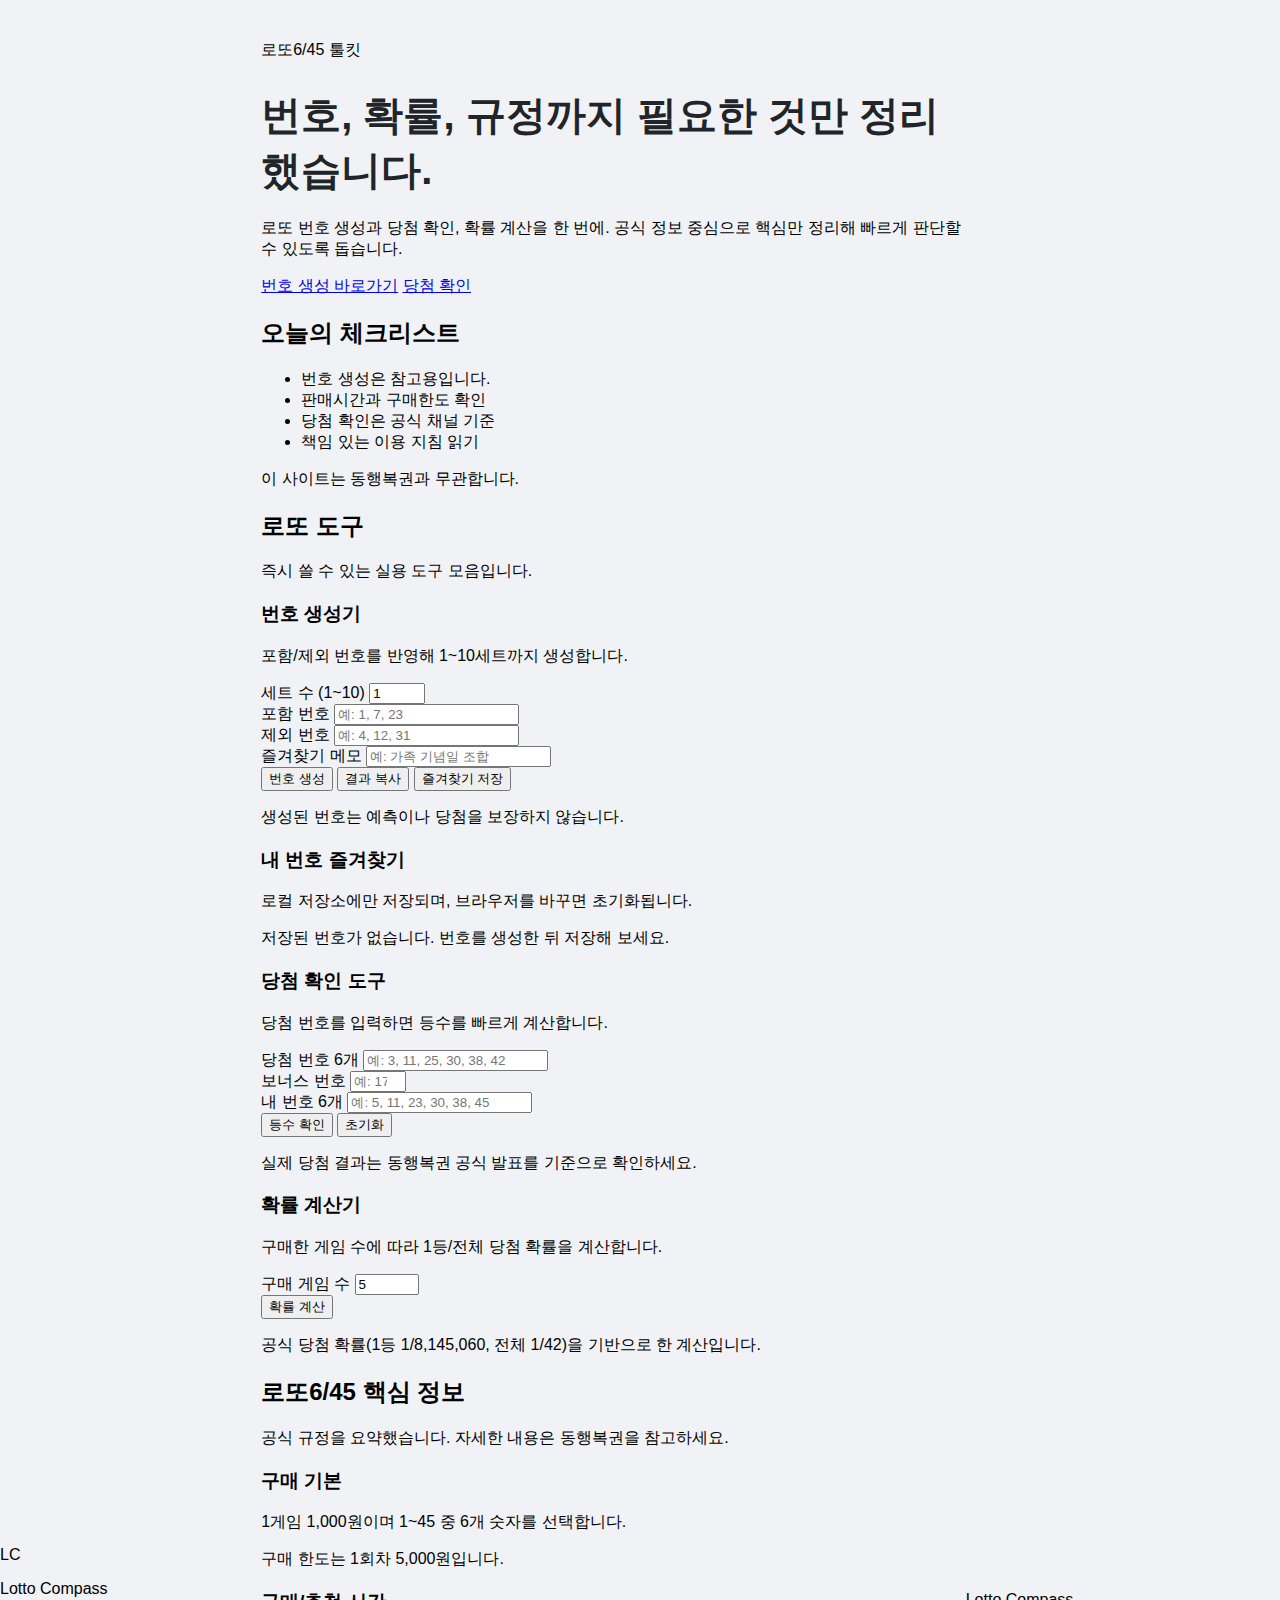
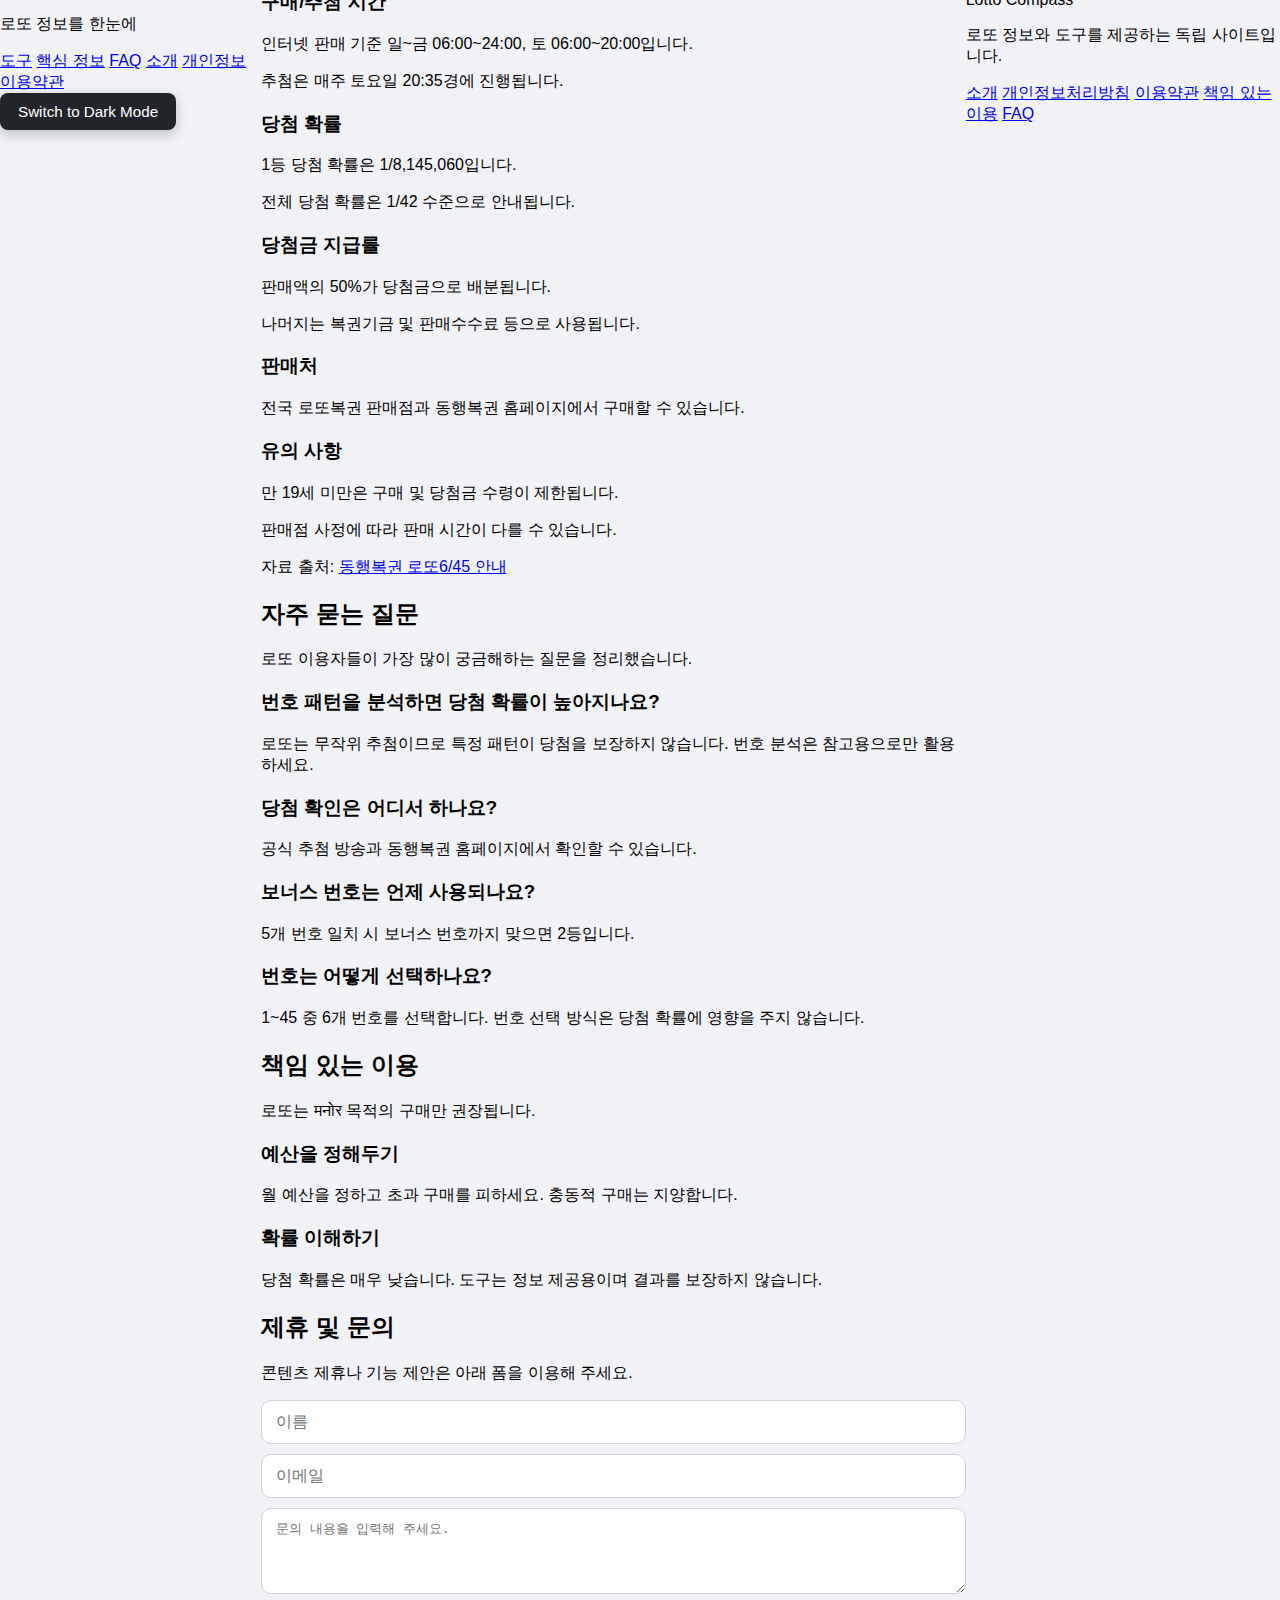
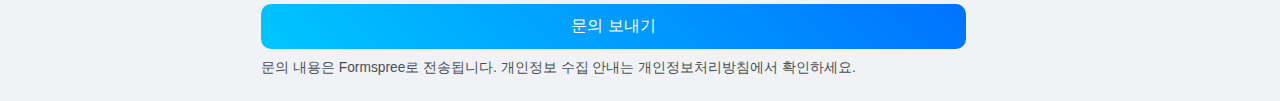
<file: index.html>
<!DOCTYPE html>
<html lang="ko">
<head>
    <meta charset="UTF-8">
    <meta name="viewport" content="width=device-width, initial-scale=1.0">
    <title>Lotto Compass | 로또 번호 생성, 당첨 확인, 확률 계산</title>
    <meta name="description" content="로또6/45 번호 생성, 당첨 확인, 확률 계산과 구매 규정 요약을 한 곳에서 제공합니다.">
    <meta name="robots" content="index,follow">
    <link rel="icon" type="image/svg+xml" href="favicon.svg">
    <meta property="og:locale" content="ko_KR">
    <meta property="og:site_name" content="Lotto Compass">
    <meta property="og:type" content="website">
    <meta property="og:title" content="Lotto Compass | 로또 번호 생성, 당첨 확인, 확률 계산">
    <meta property="og:description" content="로또6/45 번호 생성, 당첨 확인, 확률 계산과 구매 규정 요약을 한 곳에서 제공합니다.">
    <meta name="twitter:card" content="summary">
    <meta name="twitter:title" content="Lotto Compass | 로또 번호 생성, 당첨 확인, 확률 계산">
    <meta name="twitter:description" content="로또6/45 번호 생성, 당첨 확인, 확률 계산과 구매 규정 요약을 한 곳에서 제공합니다.">
    <script type="application/ld+json">
        {
            "@context": "https://schema.org",
            "@type": "FAQPage",
            "mainEntity": [
                {
                    "@type": "Question",
                    "name": "번호 패턴을 분석하면 당첨 확률이 높아지나요?",
                    "acceptedAnswer": {
                        "@type": "Answer",
                        "text": "로또는 무작위 추첨이므로 특정 패턴이 당첨을 보장하지 않습니다. 번호 분석은 참고용으로만 활용하세요."
                    }
                },
                {
                    "@type": "Question",
                    "name": "당첨 확인은 어디서 하나요?",
                    "acceptedAnswer": {
                        "@type": "Answer",
                        "text": "공식 추첨 방송과 동행복권 홈페이지에서 확인할 수 있습니다."
                    }
                },
                {
                    "@type": "Question",
                    "name": "보너스 번호는 언제 사용되나요?",
                    "acceptedAnswer": {
                        "@type": "Answer",
                        "text": "5개 번호 일치 시 보너스 번호까지 맞으면 2등입니다."
                    }
                },
                {
                    "@type": "Question",
                    "name": "번호는 어떻게 선택하나요?",
                    "acceptedAnswer": {
                        "@type": "Answer",
                        "text": "1~45 중 6개 번호를 선택합니다. 번호 선택 방식은 당첨 확률에 영향을 주지 않습니다."
                    }
                }
            ]
        }
    </script>
    <link rel="stylesheet" href="style.css">
    <!-- Google tag (gtag.js) -->
    <script async src="https://www.googletagmanager.com/gtag/js?id=G-RKY088JV2Y"></script>
    <script>
      window.dataLayer = window.dataLayer || [];
      function gtag(){dataLayer.push(arguments);}
      gtag('js', new Date());

      gtag('config', 'G-RKY088JV2Y');
    </script>
    <!-- Microsoft Clarity -->
    <script type="text/javascript">
        (function(c,l,a,r,i,t,y){
            c[a]=c[a]||function(){(c[a].q=c[a].q||[]).push(arguments)};
            t=l.createElement(r);t.async=1;t.src="https://www.clarity.ms/tag/"+i;
            y=l.getElementsByTagName(r)[0];y.parentNode.insertBefore(t,y);
        })(window, document, "clarity", "script", "vmexpzurxr");
    </script>
</head>
<body>
    <header class="site-header">
        <div class="brand">
            <span class="brand-mark">LC</span>
            <div>
                <p class="brand-title">Lotto Compass</p>
                <p class="brand-subtitle">로또 정보를 한눈에</p>
            </div>
        </div>
        <nav class="site-nav">
            <a href="#tools">도구</a>
            <a href="#guide">핵심 정보</a>
            <a href="#faq">FAQ</a>
            <a href="about.html">소개</a>
            <a href="privacy.html">개인정보</a>
            <a href="terms.html">이용약관</a>
        </nav>
        <button id="theme-toggle-btn" class="theme-toggle-btn" type="button">Switch to Light Mode</button>
    </header>

    <main class="page">
        <section class="hero">
            <div>
                <p class="eyebrow">로또6/45 툴킷</p>
                <h1>번호, 확률, 규정까지
                    <span class="hero-accent">필요한 것만 정리했습니다.</span>
                </h1>
                <p class="hero-desc">
                    로또 번호 생성과 당첨 확인, 확률 계산을 한 번에. 공식 정보 중심으로 핵심만 정리해
                    빠르게 판단할 수 있도록 돕습니다.
                </p>
                <div class="hero-actions">
                    <a class="primary-btn" href="#generator">번호 생성 바로가기</a>
                    <a class="ghost-btn" href="#checker">당첨 확인</a>
                </div>
            </div>
            <div class="hero-card">
                <h2>오늘의 체크리스트</h2>
                <ul class="checklist">
                    <li>번호 생성은 참고용입니다.</li>
                    <li>판매시간과 구매한도 확인</li>
                    <li>당첨 확인은 공식 채널 기준</li>
                    <li>책임 있는 이용 지침 읽기</li>
                </ul>
                <p class="hero-note">이 사이트는 동행복권과 무관합니다.</p>
            </div>
        </section>

        <section id="tools" class="section">
            <div class="section-head">
                <h2>로또 도구</h2>
                <p>즉시 쓸 수 있는 실용 도구 모음입니다.</p>
            </div>

            <div class="grid two">
                <article id="generator" class="panel">
                    <div class="panel-head">
                        <h3>번호 생성기</h3>
                        <p>포함/제외 번호를 반영해 1~10세트까지 생성합니다.</p>
                    </div>
                    <div class="form-row">
                        <label for="set-count">세트 수 (1~10)</label>
                        <input id="set-count" type="number" min="1" max="10" value="1">
                    </div>
                    <div class="form-row">
                        <label for="include-numbers">포함 번호</label>
                        <input id="include-numbers" type="text" placeholder="예: 1, 7, 23">
                    </div>
                    <div class="form-row">
                        <label for="exclude-numbers">제외 번호</label>
                        <input id="exclude-numbers" type="text" placeholder="예: 4, 12, 31">
                    </div>
                    <div class="form-row">
                        <label for="favorite-note">즐겨찾기 메모</label>
                        <input id="favorite-note" type="text" placeholder="예: 가족 기념일 조합">
                    </div>
                    <div class="actions">
                        <button id="generate-btn" class="primary-btn" type="button">번호 생성</button>
                        <button id="copy-btn" class="ghost-btn" type="button">결과 복사</button>
                        <button id="save-btn" class="ghost-btn" type="button">즐겨찾기 저장</button>
                    </div>
                    <p id="generator-message" class="helper-text" aria-live="polite"></p>
                    <div id="lotto-numbers" class="lotto-sets"></div>
                    <p class="disclaimer">생성된 번호는 예측이나 당첨을 보장하지 않습니다.</p>
                </article>

                <article class="panel" id="favorites">
                    <div class="panel-head">
                        <h3>내 번호 즐겨찾기</h3>
                        <p>로컬 저장소에만 저장되며, 브라우저를 바꾸면 초기화됩니다.</p>
                    </div>
                    <div id="favorites-list" class="favorites-list"></div>
                    <p id="favorites-empty" class="helper-text">저장된 번호가 없습니다. 번호를 생성한 뒤 저장해 보세요.</p>
                </article>
            </div>

            <div class="grid two">
                <article id="checker" class="panel">
                    <div class="panel-head">
                        <h3>당첨 확인 도구</h3>
                        <p>당첨 번호를 입력하면 등수를 빠르게 계산합니다.</p>
                    </div>
                    <div class="form-row">
                        <label for="winning-numbers">당첨 번호 6개</label>
                        <input id="winning-numbers" type="text" placeholder="예: 3, 11, 25, 30, 38, 42">
                    </div>
                    <div class="form-row">
                        <label for="bonus-number">보너스 번호</label>
                        <input id="bonus-number" type="number" min="1" max="45" placeholder="예: 17">
                    </div>
                    <div class="form-row">
                        <label for="my-numbers">내 번호 6개</label>
                        <input id="my-numbers" type="text" placeholder="예: 5, 11, 23, 30, 38, 45">
                    </div>
                    <div class="actions">
                        <button id="check-btn" class="primary-btn" type="button">등수 확인</button>
                        <button id="reset-checker" class="ghost-btn" type="button">초기화</button>
                    </div>
                    <div id="checker-result" class="result-box" aria-live="polite"></div>
                    <p class="disclaimer">실제 당첨 결과는 동행복권 공식 발표를 기준으로 확인하세요.</p>
                </article>

                <article id="odds" class="panel">
                    <div class="panel-head">
                        <h3>확률 계산기</h3>
                        <p>구매한 게임 수에 따라 1등/전체 당첨 확률을 계산합니다.</p>
                    </div>
                    <div class="form-row">
                        <label for="ticket-count">구매 게임 수</label>
                        <input id="ticket-count" type="number" min="1" max="100" value="5">
                    </div>
                    <div class="actions">
                        <button id="calc-odds" class="primary-btn" type="button">확률 계산</button>
                    </div>
                    <div id="odds-output" class="result-box" aria-live="polite"></div>
                    <p class="disclaimer">공식 당첨 확률(1등 1/8,145,060, 전체 1/42)을 기반으로 한 계산입니다.</p>
                </article>
            </div>
        </section>

        <section id="guide" class="section">
            <div class="section-head">
                <h2>로또6/45 핵심 정보</h2>
                <p>공식 규정을 요약했습니다. 자세한 내용은 동행복권을 참고하세요.</p>
            </div>
            <div class="grid three">
                <article class="info-card">
                    <h3>구매 기본</h3>
                    <p>1게임 1,000원이며 1~45 중 6개 숫자를 선택합니다.</p>
                    <p>구매 한도는 1회차 5,000원입니다.</p>
                </article>
                <article class="info-card">
                    <h3>구매/추첨 시간</h3>
                    <p>인터넷 판매 기준 일~금 06:00~24:00, 토 06:00~20:00입니다.</p>
                    <p>추첨은 매주 토요일 20:35경에 진행됩니다.</p>
                </article>
                <article class="info-card">
                    <h3>당첨 확률</h3>
                    <p>1등 당첨 확률은 1/8,145,060입니다.</p>
                    <p>전체 당첨 확률은 1/42 수준으로 안내됩니다.</p>
                </article>
                <article class="info-card">
                    <h3>당첨금 지급률</h3>
                    <p>판매액의 50%가 당첨금으로 배분됩니다.</p>
                    <p>나머지는 복권기금 및 판매수수료 등으로 사용됩니다.</p>
                </article>
                <article class="info-card">
                    <h3>판매처</h3>
                    <p>전국 로또복권 판매점과 동행복권 홈페이지에서 구매할 수 있습니다.</p>
                </article>
                <article class="info-card">
                    <h3>유의 사항</h3>
                    <p>만 19세 미만은 구매 및 당첨금 수령이 제한됩니다.</p>
                    <p>판매점 사정에 따라 판매 시간이 다를 수 있습니다.</p>
                </article>
            </div>
            <div class="source-note">
                자료 출처: <a href="https://www.dhlottery.co.kr/lt645/intro" target="_blank" rel="noopener noreferrer">동행복권 로또6/45 안내</a>
            </div>
        </section>

        <section id="faq" class="section">
            <div class="section-head">
                <h2>자주 묻는 질문</h2>
                <p>로또 이용자들이 가장 많이 궁금해하는 질문을 정리했습니다.</p>
            </div>
            <div class="faq-grid">
                <article class="panel">
                    <h3>번호 패턴을 분석하면 당첨 확률이 높아지나요?</h3>
                    <p>로또는 무작위 추첨이므로 특정 패턴이 당첨을 보장하지 않습니다. 번호 분석은 참고용으로만 활용하세요.</p>
                </article>
                <article class="panel">
                    <h3>당첨 확인은 어디서 하나요?</h3>
                    <p>공식 추첨 방송과 동행복권 홈페이지에서 확인할 수 있습니다.</p>
                </article>
                <article class="panel">
                    <h3>보너스 번호는 언제 사용되나요?</h3>
                    <p>5개 번호 일치 시 보너스 번호까지 맞으면 2등입니다.</p>
                </article>
                <article class="panel">
                    <h3>번호는 어떻게 선택하나요?</h3>
                    <p>1~45 중 6개 번호를 선택합니다. 번호 선택 방식은 당첨 확률에 영향을 주지 않습니다.</p>
                </article>
            </div>
        </section>

        <section class="section">
            <div class="section-head">
                <h2>책임 있는 이용</h2>
                <p>로또는 मनोर 목적의 구매만 권장됩니다.</p>
            </div>
            <div class="grid two">
                <article class="panel">
                    <h3>예산을 정해두기</h3>
                    <p>월 예산을 정하고 초과 구매를 피하세요. 충동적 구매는 지양합니다.</p>
                </article>
                <article class="panel">
                    <h3>확률 이해하기</h3>
                    <p>당첨 확률은 매우 낮습니다. 도구는 정보 제공용이며 결과를 보장하지 않습니다.</p>
                </article>
            </div>
        </section>

        <section class="section" id="contact">
            <div class="section-head">
                <h2>제휴 및 문의</h2>
                <p>콘텐츠 제휴나 기능 제안은 아래 폼을 이용해 주세요.</p>
            </div>
            <form class="affiliate-form" action="https://formspree.io/f/mlgwpvoa" method="POST">
                <input type="text" name="name" placeholder="이름" required>
                <input type="email" name="email" placeholder="이메일" required>
                <textarea name="message" rows="4" placeholder="문의 내용을 입력해 주세요." required></textarea>
                <button type="submit" class="submit-btn">문의 보내기</button>
            </form>
            <p class="form-note">문의 내용은 Formspree로 전송됩니다. 개인정보 수집 안내는 개인정보처리방침에서 확인하세요.</p>
        </section>
    </main>

    <footer class="site-footer">
        <div>
            <p class="footer-title">Lotto Compass</p>
            <p>로또 정보와 도구를 제공하는 독립 사이트입니다.</p>
        </div>
        <div class="footer-links">
            <a href="about.html">소개</a>
            <a href="privacy.html">개인정보처리방침</a>
            <a href="terms.html">이용약관</a>
            <a href="responsible.html">책임 있는 이용</a>
            <a href="faq.html">FAQ</a>
        </div>
    </footer>

    <script src="main.js"></script>
</body>
</html>
</file>
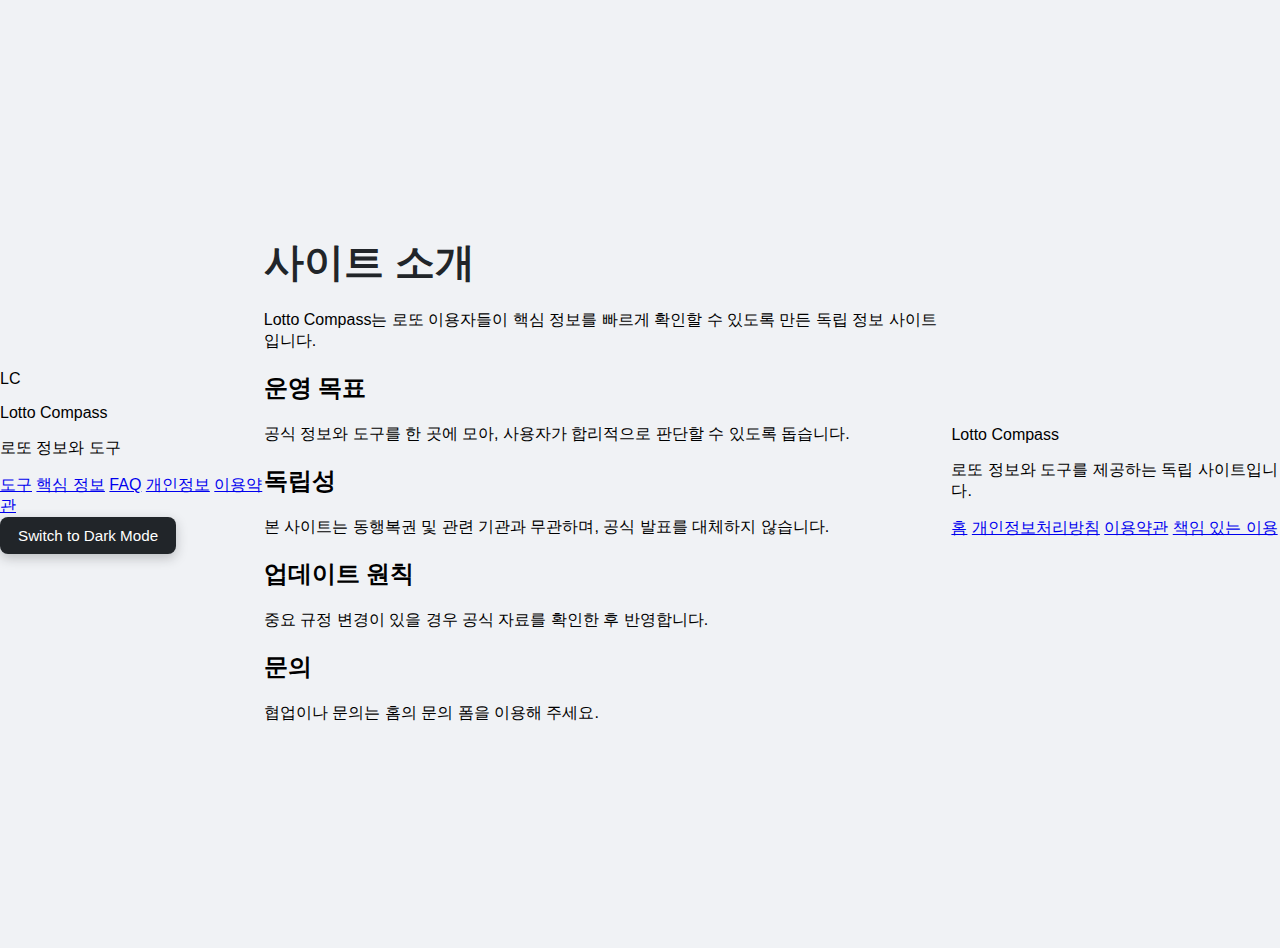
<file: about.html>
<!DOCTYPE html>
<html lang="ko">
<head>
    <meta charset="UTF-8">
    <meta name="viewport" content="width=device-width, initial-scale=1.0">
    <title>소개 | Lotto Compass</title>
    <meta name="description" content="Lotto Compass의 운영 목표, 독립성, 업데이트 원칙을 소개합니다.">
    <meta name="robots" content="index,follow">
    <link rel="icon" type="image/svg+xml" href="favicon.svg">
    <meta property="og:locale" content="ko_KR">
    <meta property="og:site_name" content="Lotto Compass">
    <meta property="og:type" content="website">
    <meta property="og:title" content="소개 | Lotto Compass">
    <meta property="og:description" content="Lotto Compass의 운영 목표, 독립성, 업데이트 원칙을 소개합니다.">
    <meta name="twitter:card" content="summary">
    <meta name="twitter:title" content="소개 | Lotto Compass">
    <meta name="twitter:description" content="Lotto Compass의 운영 목표, 독립성, 업데이트 원칙을 소개합니다.">
    <link rel="stylesheet" href="style.css">
    <!-- Google tag (gtag.js) -->
    <script async src="https://www.googletagmanager.com/gtag/js?id=G-RKY088JV2Y"></script>
    <script>
      window.dataLayer = window.dataLayer || [];
      function gtag(){dataLayer.push(arguments);}
      gtag('js', new Date());

      gtag('config', 'G-RKY088JV2Y');
    </script>
    <!-- Microsoft Clarity -->
    <script type="text/javascript">
        (function(c,l,a,r,i,t,y){
            c[a]=c[a]||function(){(c[a].q=c[a].q||[]).push(arguments)};
            t=l.createElement(r);t.async=1;t.src="https://www.clarity.ms/tag/"+i;
            y=l.getElementsByTagName(r)[0];y.parentNode.insertBefore(t,y);
        })(window, document, "clarity", "script", "vmexpzurxr");
    </script>
</head>
<body>
    <header class="site-header compact">
        <div class="brand">
            <span class="brand-mark">LC</span>
            <div>
                <p class="brand-title">Lotto Compass</p>
                <p class="brand-subtitle">로또 정보와 도구</p>
            </div>
        </div>
        <nav class="site-nav">
            <a href="index.html#tools">도구</a>
            <a href="index.html#guide">핵심 정보</a>
            <a href="faq.html">FAQ</a>
            <a href="privacy.html">개인정보</a>
            <a href="terms.html">이용약관</a>
        </nav>
        <button id="theme-toggle-btn" class="theme-toggle-btn" type="button">Switch to Light Mode</button>
    </header>

    <main class="page">
        <section class="section">
            <div class="section-head">
                <h1>사이트 소개</h1>
                <p>Lotto Compass는 로또 이용자들이 핵심 정보를 빠르게 확인할 수 있도록 만든 독립 정보 사이트입니다.</p>
            </div>
            <div class="grid two">
                <article class="panel">
                    <h2>운영 목표</h2>
                    <p>공식 정보와 도구를 한 곳에 모아, 사용자가 합리적으로 판단할 수 있도록 돕습니다.</p>
                </article>
                <article class="panel">
                    <h2>독립성</h2>
                    <p>본 사이트는 동행복권 및 관련 기관과 무관하며, 공식 발표를 대체하지 않습니다.</p>
                </article>
                <article class="panel">
                    <h2>업데이트 원칙</h2>
                    <p>중요 규정 변경이 있을 경우 공식 자료를 확인한 후 반영합니다.</p>
                </article>
                <article class="panel">
                    <h2>문의</h2>
                    <p>협업이나 문의는 홈의 문의 폼을 이용해 주세요.</p>
                </article>
            </div>
        </section>
    </main>

    <footer class="site-footer">
        <div>
            <p class="footer-title">Lotto Compass</p>
            <p>로또 정보와 도구를 제공하는 독립 사이트입니다.</p>
        </div>
        <div class="footer-links">
            <a href="index.html">홈</a>
            <a href="privacy.html">개인정보처리방침</a>
            <a href="terms.html">이용약관</a>
            <a href="responsible.html">책임 있는 이용</a>
        </div>
    </footer>

    <script src="main.js"></script>
</body>
</html>
</file>
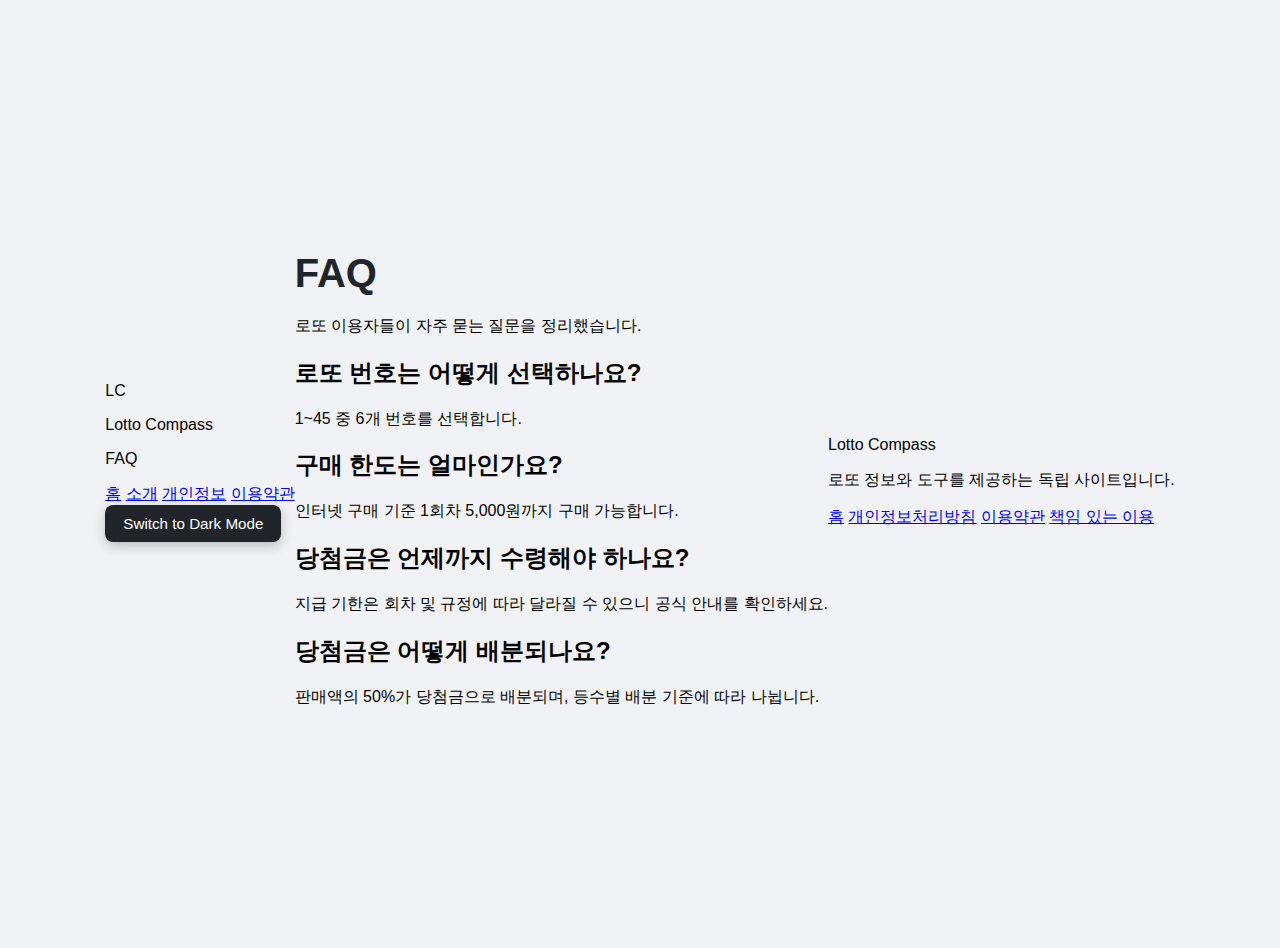
<file: faq.html>
<!DOCTYPE html>
<html lang="ko">
<head>
    <meta charset="UTF-8">
    <meta name="viewport" content="width=device-width, initial-scale=1.0">
    <title>FAQ | Lotto Compass</title>
    <meta name="description" content="로또 번호 선택, 구매 한도, 당첨금 수령 등 자주 묻는 질문을 정리했습니다.">
    <meta name="robots" content="index,follow">
    <link rel="icon" type="image/svg+xml" href="favicon.svg">
    <meta property="og:locale" content="ko_KR">
    <meta property="og:site_name" content="Lotto Compass">
    <meta property="og:type" content="website">
    <meta property="og:title" content="FAQ | Lotto Compass">
    <meta property="og:description" content="로또 번호 선택, 구매 한도, 당첨금 수령 등 자주 묻는 질문을 정리했습니다.">
    <meta name="twitter:card" content="summary">
    <meta name="twitter:title" content="FAQ | Lotto Compass">
    <meta name="twitter:description" content="로또 번호 선택, 구매 한도, 당첨금 수령 등 자주 묻는 질문을 정리했습니다.">
    <link rel="stylesheet" href="style.css">
    <!-- Google tag (gtag.js) -->
    <script async src="https://www.googletagmanager.com/gtag/js?id=G-RKY088JV2Y"></script>
    <script>
      window.dataLayer = window.dataLayer || [];
      function gtag(){dataLayer.push(arguments);}
      gtag('js', new Date());

      gtag('config', 'G-RKY088JV2Y');
    </script>
    <!-- Microsoft Clarity -->
    <script type="text/javascript">
        (function(c,l,a,r,i,t,y){
            c[a]=c[a]||function(){(c[a].q=c[a].q||[]).push(arguments)};
            t=l.createElement(r);t.async=1;t.src="https://www.clarity.ms/tag/"+i;
            y=l.getElementsByTagName(r)[0];y.parentNode.insertBefore(t,y);
        })(window, document, "clarity", "script", "vmexpzurxr");
    </script>
</head>
<body>
    <header class="site-header compact">
        <div class="brand">
            <span class="brand-mark">LC</span>
            <div>
                <p class="brand-title">Lotto Compass</p>
                <p class="brand-subtitle">FAQ</p>
            </div>
        </div>
        <nav class="site-nav">
            <a href="index.html">홈</a>
            <a href="about.html">소개</a>
            <a href="privacy.html">개인정보</a>
            <a href="terms.html">이용약관</a>
        </nav>
        <button id="theme-toggle-btn" class="theme-toggle-btn" type="button">Switch to Light Mode</button>
    </header>

    <main class="page">
        <section class="section">
            <div class="section-head">
                <h1>FAQ</h1>
                <p>로또 이용자들이 자주 묻는 질문을 정리했습니다.</p>
            </div>
            <div class="faq-grid">
                <article class="panel">
                    <h2>로또 번호는 어떻게 선택하나요?</h2>
                    <p>1~45 중 6개 번호를 선택합니다.</p>
                </article>
                <article class="panel">
                    <h2>구매 한도는 얼마인가요?</h2>
                    <p>인터넷 구매 기준 1회차 5,000원까지 구매 가능합니다.</p>
                </article>
                <article class="panel">
                    <h2>당첨금은 언제까지 수령해야 하나요?</h2>
                    <p>지급 기한은 회차 및 규정에 따라 달라질 수 있으니 공식 안내를 확인하세요.</p>
                </article>
                <article class="panel">
                    <h2>당첨금은 어떻게 배분되나요?</h2>
                    <p>판매액의 50%가 당첨금으로 배분되며, 등수별 배분 기준에 따라 나뉩니다.</p>
                </article>
            </div>
        </section>
    </main>

    <footer class="site-footer">
        <div>
            <p class="footer-title">Lotto Compass</p>
            <p>로또 정보와 도구를 제공하는 독립 사이트입니다.</p>
        </div>
        <div class="footer-links">
            <a href="index.html">홈</a>
            <a href="privacy.html">개인정보처리방침</a>
            <a href="terms.html">이용약관</a>
            <a href="responsible.html">책임 있는 이용</a>
        </div>
    </footer>

    <script src="main.js"></script>
</body>
</html>
</file>
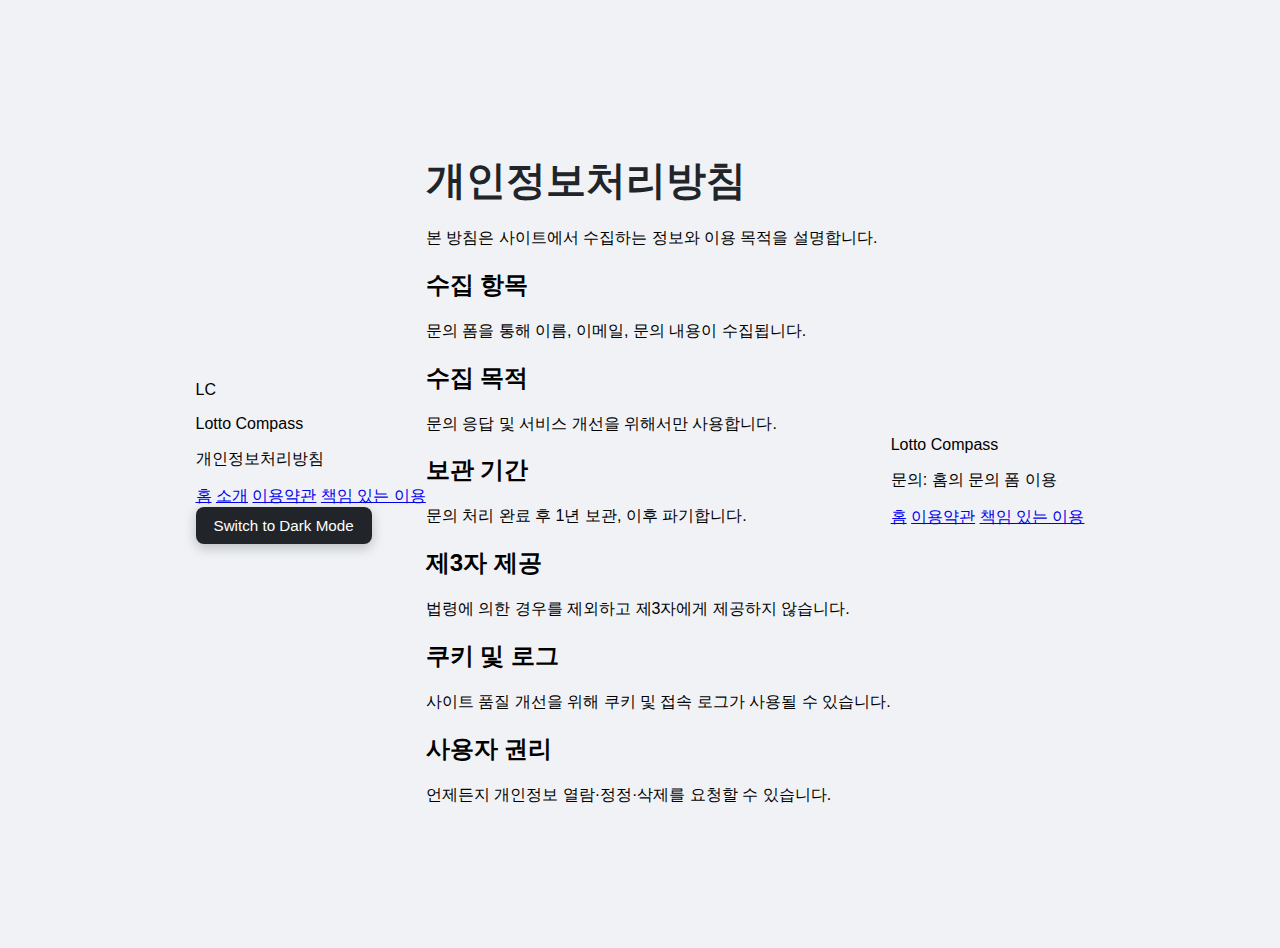
<file: privacy.html>
<!DOCTYPE html>
<html lang="ko">
<head>
    <meta charset="UTF-8">
    <meta name="viewport" content="width=device-width, initial-scale=1.0">
    <title>개인정보처리방침 | Lotto Compass</title>
    <meta name="description" content="Lotto Compass의 개인정보 수집 항목, 이용 목적, 보관 기간을 안내합니다.">
    <meta name="robots" content="index,follow">
    <link rel="icon" type="image/svg+xml" href="favicon.svg">
    <meta property="og:locale" content="ko_KR">
    <meta property="og:site_name" content="Lotto Compass">
    <meta property="og:type" content="website">
    <meta property="og:title" content="개인정보처리방침 | Lotto Compass">
    <meta property="og:description" content="Lotto Compass의 개인정보 수집 항목, 이용 목적, 보관 기간을 안내합니다.">
    <meta name="twitter:card" content="summary">
    <meta name="twitter:title" content="개인정보처리방침 | Lotto Compass">
    <meta name="twitter:description" content="Lotto Compass의 개인정보 수집 항목, 이용 목적, 보관 기간을 안내합니다.">
    <link rel="stylesheet" href="style.css">
    <!-- Google tag (gtag.js) -->
    <script async src="https://www.googletagmanager.com/gtag/js?id=G-RKY088JV2Y"></script>
    <script>
      window.dataLayer = window.dataLayer || [];
      function gtag(){dataLayer.push(arguments);}
      gtag('js', new Date());

      gtag('config', 'G-RKY088JV2Y');
    </script>
    <!-- Microsoft Clarity -->
    <script type="text/javascript">
        (function(c,l,a,r,i,t,y){
            c[a]=c[a]||function(){(c[a].q=c[a].q||[]).push(arguments)};
            t=l.createElement(r);t.async=1;t.src="https://www.clarity.ms/tag/"+i;
            y=l.getElementsByTagName(r)[0];y.parentNode.insertBefore(t,y);
        })(window, document, "clarity", "script", "vmexpzurxr");
    </script>
</head>
<body>
    <header class="site-header compact">
        <div class="brand">
            <span class="brand-mark">LC</span>
            <div>
                <p class="brand-title">Lotto Compass</p>
                <p class="brand-subtitle">개인정보처리방침</p>
            </div>
        </div>
        <nav class="site-nav">
            <a href="index.html">홈</a>
            <a href="about.html">소개</a>
            <a href="terms.html">이용약관</a>
            <a href="responsible.html">책임 있는 이용</a>
        </nav>
        <button id="theme-toggle-btn" class="theme-toggle-btn" type="button">Switch to Light Mode</button>
    </header>

    <main class="page">
        <section class="section">
            <div class="section-head">
                <h1>개인정보처리방침</h1>
                <p>본 방침은 사이트에서 수집하는 정보와 이용 목적을 설명합니다.</p>
            </div>
            <div class="panel policy">
                <h2>수집 항목</h2>
                <p>문의 폼을 통해 이름, 이메일, 문의 내용이 수집됩니다.</p>
                <h2>수집 목적</h2>
                <p>문의 응답 및 서비스 개선을 위해서만 사용합니다.</p>
                <h2>보관 기간</h2>
                <p>문의 처리 완료 후 1년 보관, 이후 파기합니다.</p>
                <h2>제3자 제공</h2>
                <p>법령에 의한 경우를 제외하고 제3자에게 제공하지 않습니다.</p>
                <h2>쿠키 및 로그</h2>
                <p>사이트 품질 개선을 위해 쿠키 및 접속 로그가 사용될 수 있습니다.</p>
                <h2>사용자 권리</h2>
                <p>언제든지 개인정보 열람·정정·삭제를 요청할 수 있습니다.</p>
            </div>
        </section>
    </main>

    <footer class="site-footer">
        <div>
            <p class="footer-title">Lotto Compass</p>
            <p>문의: 홈의 문의 폼 이용</p>
        </div>
        <div class="footer-links">
            <a href="index.html">홈</a>
            <a href="terms.html">이용약관</a>
            <a href="responsible.html">책임 있는 이용</a>
        </div>
    </footer>

    <script src="main.js"></script>
</body>
</html>
</file>
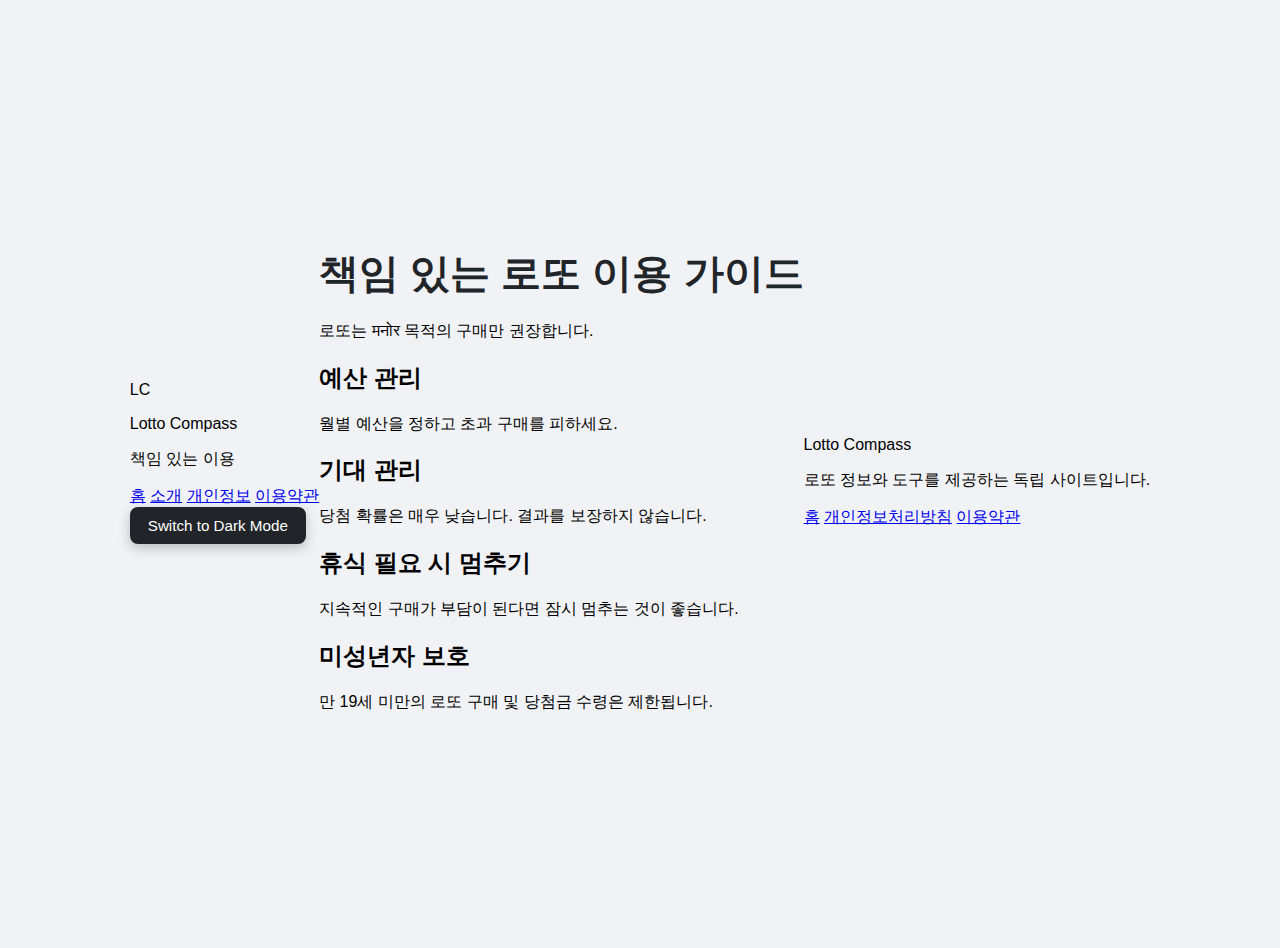
<file: responsible.html>
<!DOCTYPE html>
<html lang="ko">
<head>
    <meta charset="UTF-8">
    <meta name="viewport" content="width=device-width, initial-scale=1.0">
    <title>책임 있는 이용 | Lotto Compass</title>
    <meta name="description" content="로또 예산 관리와 기대 관리 등 책임 있는 이용 가이드를 제공합니다.">
    <meta name="robots" content="index,follow">
    <link rel="icon" type="image/svg+xml" href="favicon.svg">
    <meta property="og:locale" content="ko_KR">
    <meta property="og:site_name" content="Lotto Compass">
    <meta property="og:type" content="website">
    <meta property="og:title" content="책임 있는 이용 | Lotto Compass">
    <meta property="og:description" content="로또 예산 관리와 기대 관리 등 책임 있는 이용 가이드를 제공합니다.">
    <meta name="twitter:card" content="summary">
    <meta name="twitter:title" content="책임 있는 이용 | Lotto Compass">
    <meta name="twitter:description" content="로또 예산 관리와 기대 관리 등 책임 있는 이용 가이드를 제공합니다.">
    <link rel="stylesheet" href="style.css">
    <!-- Google tag (gtag.js) -->
    <script async src="https://www.googletagmanager.com/gtag/js?id=G-RKY088JV2Y"></script>
    <script>
      window.dataLayer = window.dataLayer || [];
      function gtag(){dataLayer.push(arguments);}
      gtag('js', new Date());

      gtag('config', 'G-RKY088JV2Y');
    </script>
    <!-- Microsoft Clarity -->
    <script type="text/javascript">
        (function(c,l,a,r,i,t,y){
            c[a]=c[a]||function(){(c[a].q=c[a].q||[]).push(arguments)};
            t=l.createElement(r);t.async=1;t.src="https://www.clarity.ms/tag/"+i;
            y=l.getElementsByTagName(r)[0];y.parentNode.insertBefore(t,y);
        })(window, document, "clarity", "script", "vmexpzurxr");
    </script>
</head>
<body>
    <header class="site-header compact">
        <div class="brand">
            <span class="brand-mark">LC</span>
            <div>
                <p class="brand-title">Lotto Compass</p>
                <p class="brand-subtitle">책임 있는 이용</p>
            </div>
        </div>
        <nav class="site-nav">
            <a href="index.html">홈</a>
            <a href="about.html">소개</a>
            <a href="privacy.html">개인정보</a>
            <a href="terms.html">이용약관</a>
        </nav>
        <button id="theme-toggle-btn" class="theme-toggle-btn" type="button">Switch to Light Mode</button>
    </header>

    <main class="page">
        <section class="section">
            <div class="section-head">
                <h1>책임 있는 로또 이용 가이드</h1>
                <p>로또는 मनोर 목적의 구매만 권장합니다.</p>
            </div>
            <div class="grid two">
                <article class="panel">
                    <h2>예산 관리</h2>
                    <p>월별 예산을 정하고 초과 구매를 피하세요.</p>
                </article>
                <article class="panel">
                    <h2>기대 관리</h2>
                    <p>당첨 확률은 매우 낮습니다. 결과를 보장하지 않습니다.</p>
                </article>
                <article class="panel">
                    <h2>휴식 필요 시 멈추기</h2>
                    <p>지속적인 구매가 부담이 된다면 잠시 멈추는 것이 좋습니다.</p>
                </article>
                <article class="panel">
                    <h2>미성년자 보호</h2>
                    <p>만 19세 미만의 로또 구매 및 당첨금 수령은 제한됩니다.</p>
                </article>
            </div>
        </section>
    </main>

    <footer class="site-footer">
        <div>
            <p class="footer-title">Lotto Compass</p>
            <p>로또 정보와 도구를 제공하는 독립 사이트입니다.</p>
        </div>
        <div class="footer-links">
            <a href="index.html">홈</a>
            <a href="privacy.html">개인정보처리방침</a>
            <a href="terms.html">이용약관</a>
        </div>
    </footer>

    <script src="main.js"></script>
</body>
</html>
</file>
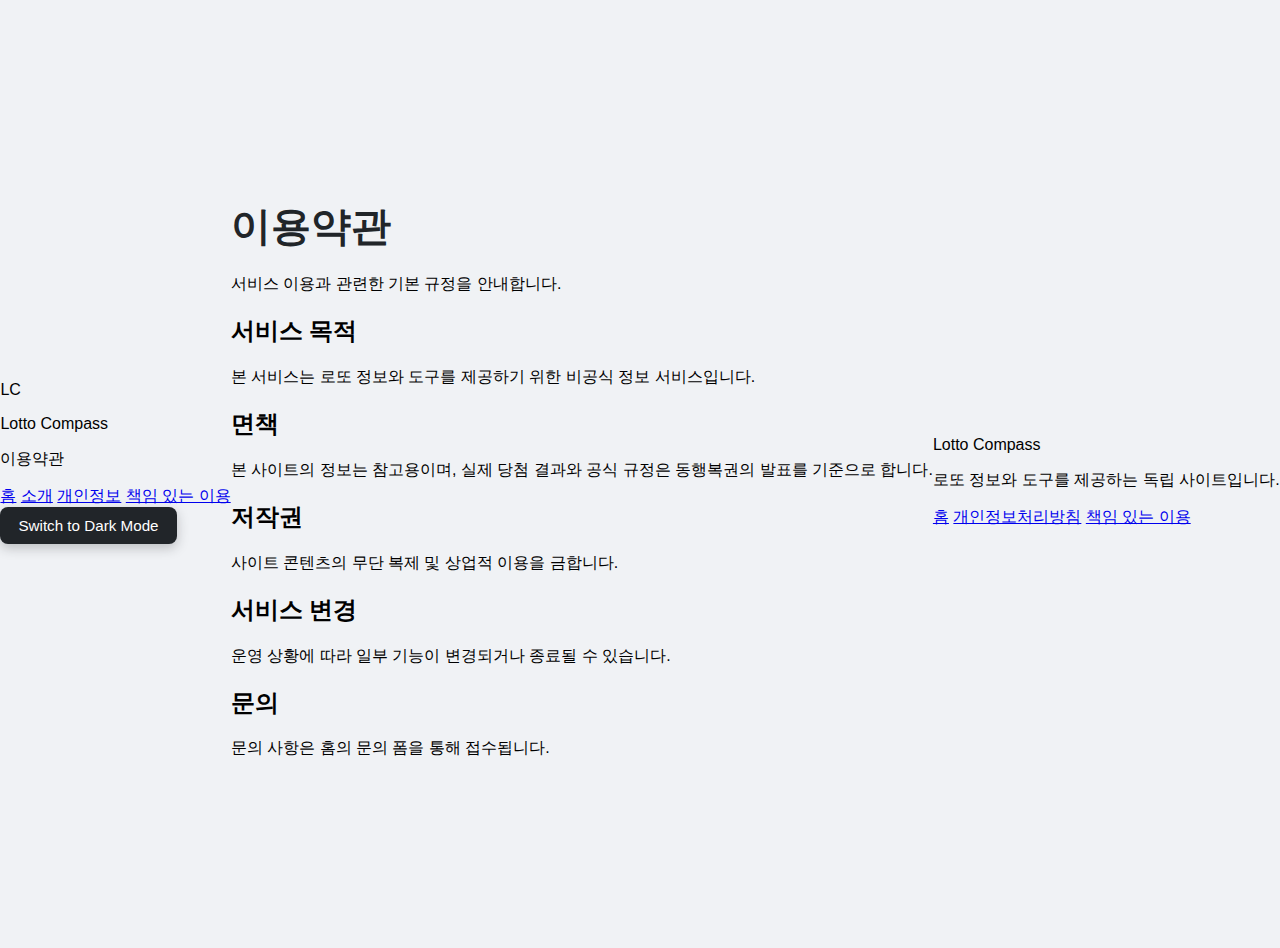
<file: terms.html>
<!DOCTYPE html>
<html lang="ko">
<head>
    <meta charset="UTF-8">
    <meta name="viewport" content="width=device-width, initial-scale=1.0">
    <title>이용약관 | Lotto Compass</title>
    <meta name="description" content="Lotto Compass 서비스 목적, 면책, 저작권, 변경 정책을 안내합니다.">
    <meta name="robots" content="index,follow">
    <link rel="icon" type="image/svg+xml" href="favicon.svg">
    <meta property="og:locale" content="ko_KR">
    <meta property="og:site_name" content="Lotto Compass">
    <meta property="og:type" content="website">
    <meta property="og:title" content="이용약관 | Lotto Compass">
    <meta property="og:description" content="Lotto Compass 서비스 목적, 면책, 저작권, 변경 정책을 안내합니다.">
    <meta name="twitter:card" content="summary">
    <meta name="twitter:title" content="이용약관 | Lotto Compass">
    <meta name="twitter:description" content="Lotto Compass 서비스 목적, 면책, 저작권, 변경 정책을 안내합니다.">
    <link rel="stylesheet" href="style.css">
    <!-- Google tag (gtag.js) -->
    <script async src="https://www.googletagmanager.com/gtag/js?id=G-RKY088JV2Y"></script>
    <script>
      window.dataLayer = window.dataLayer || [];
      function gtag(){dataLayer.push(arguments);}
      gtag('js', new Date());

      gtag('config', 'G-RKY088JV2Y');
    </script>
    <!-- Microsoft Clarity -->
    <script type="text/javascript">
        (function(c,l,a,r,i,t,y){
            c[a]=c[a]||function(){(c[a].q=c[a].q||[]).push(arguments)};
            t=l.createElement(r);t.async=1;t.src="https://www.clarity.ms/tag/"+i;
            y=l.getElementsByTagName(r)[0];y.parentNode.insertBefore(t,y);
        })(window, document, "clarity", "script", "vmexpzurxr");
    </script>
</head>
<body>
    <header class="site-header compact">
        <div class="brand">
            <span class="brand-mark">LC</span>
            <div>
                <p class="brand-title">Lotto Compass</p>
                <p class="brand-subtitle">이용약관</p>
            </div>
        </div>
        <nav class="site-nav">
            <a href="index.html">홈</a>
            <a href="about.html">소개</a>
            <a href="privacy.html">개인정보</a>
            <a href="responsible.html">책임 있는 이용</a>
        </nav>
        <button id="theme-toggle-btn" class="theme-toggle-btn" type="button">Switch to Light Mode</button>
    </header>

    <main class="page">
        <section class="section">
            <div class="section-head">
                <h1>이용약관</h1>
                <p>서비스 이용과 관련한 기본 규정을 안내합니다.</p>
            </div>
            <div class="panel policy">
                <h2>서비스 목적</h2>
                <p>본 서비스는 로또 정보와 도구를 제공하기 위한 비공식 정보 서비스입니다.</p>
                <h2>면책</h2>
                <p>본 사이트의 정보는 참고용이며, 실제 당첨 결과와 공식 규정은 동행복권의 발표를 기준으로 합니다.</p>
                <h2>저작권</h2>
                <p>사이트 콘텐츠의 무단 복제 및 상업적 이용을 금합니다.</p>
                <h2>서비스 변경</h2>
                <p>운영 상황에 따라 일부 기능이 변경되거나 종료될 수 있습니다.</p>
                <h2>문의</h2>
                <p>문의 사항은 홈의 문의 폼을 통해 접수됩니다.</p>
            </div>
        </section>
    </main>

    <footer class="site-footer">
        <div>
            <p class="footer-title">Lotto Compass</p>
            <p>로또 정보와 도구를 제공하는 독립 사이트입니다.</p>
        </div>
        <div class="footer-links">
            <a href="index.html">홈</a>
            <a href="privacy.html">개인정보처리방침</a>
            <a href="responsible.html">책임 있는 이용</a>
        </div>
    </footer>

    <script src="main.js"></script>
</body>
</html>
</file>
<file: style.css>
:root {
    --bg-color: #1f1f1f;
    --container-bg: #2a2a2a;
    --text-color: #ffffff;
    --border-color: #444444;
    --container-shadow: 0 10px 30px rgba(0, 0, 0, 0.5);
    --toggle-bg: #3b3b3b;
    --toggle-text: #ffffff;
    --toggle-shadow: 0 4px 15px rgba(0, 0, 0, 0.35);
    --input-bg: #1b1b1b;
    --input-text: #ffffff;
    --input-border: #4d4d4d;
}

body.light-mode {
    --bg-color: #f0f2f5;
    --container-bg: #ffffff;
    --text-color: #212529;
    --border-color: #dcdfe4;
    --container-shadow: 0 10px 30px rgba(0, 0, 0, 0.12);
    --toggle-bg: #212529;
    --toggle-text: #ffffff;
    --toggle-shadow: 0 4px 12px rgba(33, 37, 41, 0.25);
    --input-bg: #ffffff;
    --input-text: #212529;
    --input-border: #cfd4da;
}

body {
    font-family: 'Arial', sans-serif;
    display: flex;
    justify-content: center;
    align-items: center;
    min-height: 100vh;
    margin: 0;
    padding: 24px 0;
    background: var(--bg-color);
    transition: background-color 0.3s ease;
}

.container {
    text-align: center;
    background: var(--container-bg);
    padding: 40px;
    width: min(560px, 92vw);
    border-radius: 20px;
    box-shadow: var(--container-shadow);
    border: 1px solid var(--border-color);
    transition: background-color 0.3s ease, border-color 0.3s ease, box-shadow 0.3s ease;
}

h1 {
    color: var(--text-color);
    margin-bottom: 20px;
    font-size: 2.5em;
    transition: color 0.3s ease;
}

.theme-toggle-btn {
    background: var(--toggle-bg);
    color: var(--toggle-text);
    border: none;
    padding: 10px 18px;
    font-size: 0.95em;
    border-radius: 8px;
    cursor: pointer;
    margin-bottom: 24px;
    transition: opacity 0.2s ease, transform 0.2s ease, background-color 0.3s ease;
    box-shadow: var(--toggle-shadow);
}

.theme-toggle-btn:hover {
    opacity: 0.9;
    transform: translateY(-1px);
}

.theme-toggle-btn:active {
    transform: translateY(0);
}

.lotto-numbers {
    display: flex;
    justify-content: center;
    gap: 15px;
    margin-bottom: 40px;
}

.lotto-number {
    width: 60px;
    height: 60px;
    border-radius: 50%;
    display: flex;
    justify-content: center;
    align-items: center;
    font-size: 1.8em;
    font-weight: bold;
    color: #fff;
    box-shadow: 0 4px 15px rgba(0, 0, 0, 0.3);
    transition: all 0.3s ease;
}

.generate-btn {
    background: linear-gradient(45deg, #ff416c, #ff4b2b);
    color: #fff;
    border: none;
    padding: 15px 30px;
    font-size: 1.2em;
    border-radius: 10px;
    cursor: pointer;
    transition: all 0.3s ease;
    box-shadow: 0 4px 15px rgba(255, 65, 108, 0.5);
}

.generate-btn:hover {
    transform: translateY(-2px);
    box-shadow: 0 6px 20px rgba(255, 65, 108, 0.7);
}

.generate-btn:active {
    transform: translateY(0);
}

.affiliate-section {
    margin-top: 36px;
    text-align: left;
}

.affiliate-section h2 {
    color: var(--text-color);
    margin: 0 0 14px;
    font-size: 1.25em;
}

.affiliate-form {
    display: flex;
    flex-direction: column;
    gap: 10px;
}

.affiliate-form input,
.affiliate-form textarea {
    width: 100%;
    box-sizing: border-box;
    background: var(--input-bg);
    color: var(--input-text);
    border: 1px solid var(--input-border);
    border-radius: 10px;
    padding: 12px 14px;
    font-size: 0.98em;
    outline: none;
    transition: border-color 0.2s ease, box-shadow 0.2s ease;
}

.affiliate-form input:focus,
.affiliate-form textarea:focus {
    border-color: #ff4b2b;
    box-shadow: 0 0 0 3px rgba(255, 75, 43, 0.2);
}

.submit-btn {
    background: linear-gradient(45deg, #00c6ff, #0072ff);
    color: #fff;
    border: none;
    padding: 12px 16px;
    font-size: 1em;
    border-radius: 10px;
    cursor: pointer;
    transition: transform 0.2s ease, opacity 0.2s ease;
}

.submit-btn:hover {
    transform: translateY(-1px);
    opacity: 0.95;
}

.form-note {
    color: var(--text-color);
    opacity: 0.8;
    font-size: 0.86em;
    margin: 10px 0 0;
}

@media (max-width: 640px) {
    .container {
        padding: 26px 20px;
    }

    h1 {
        font-size: 1.9em;
    }

    .lotto-number {
        width: 48px;
        height: 48px;
        font-size: 1.3em;
    }
}
</file>
